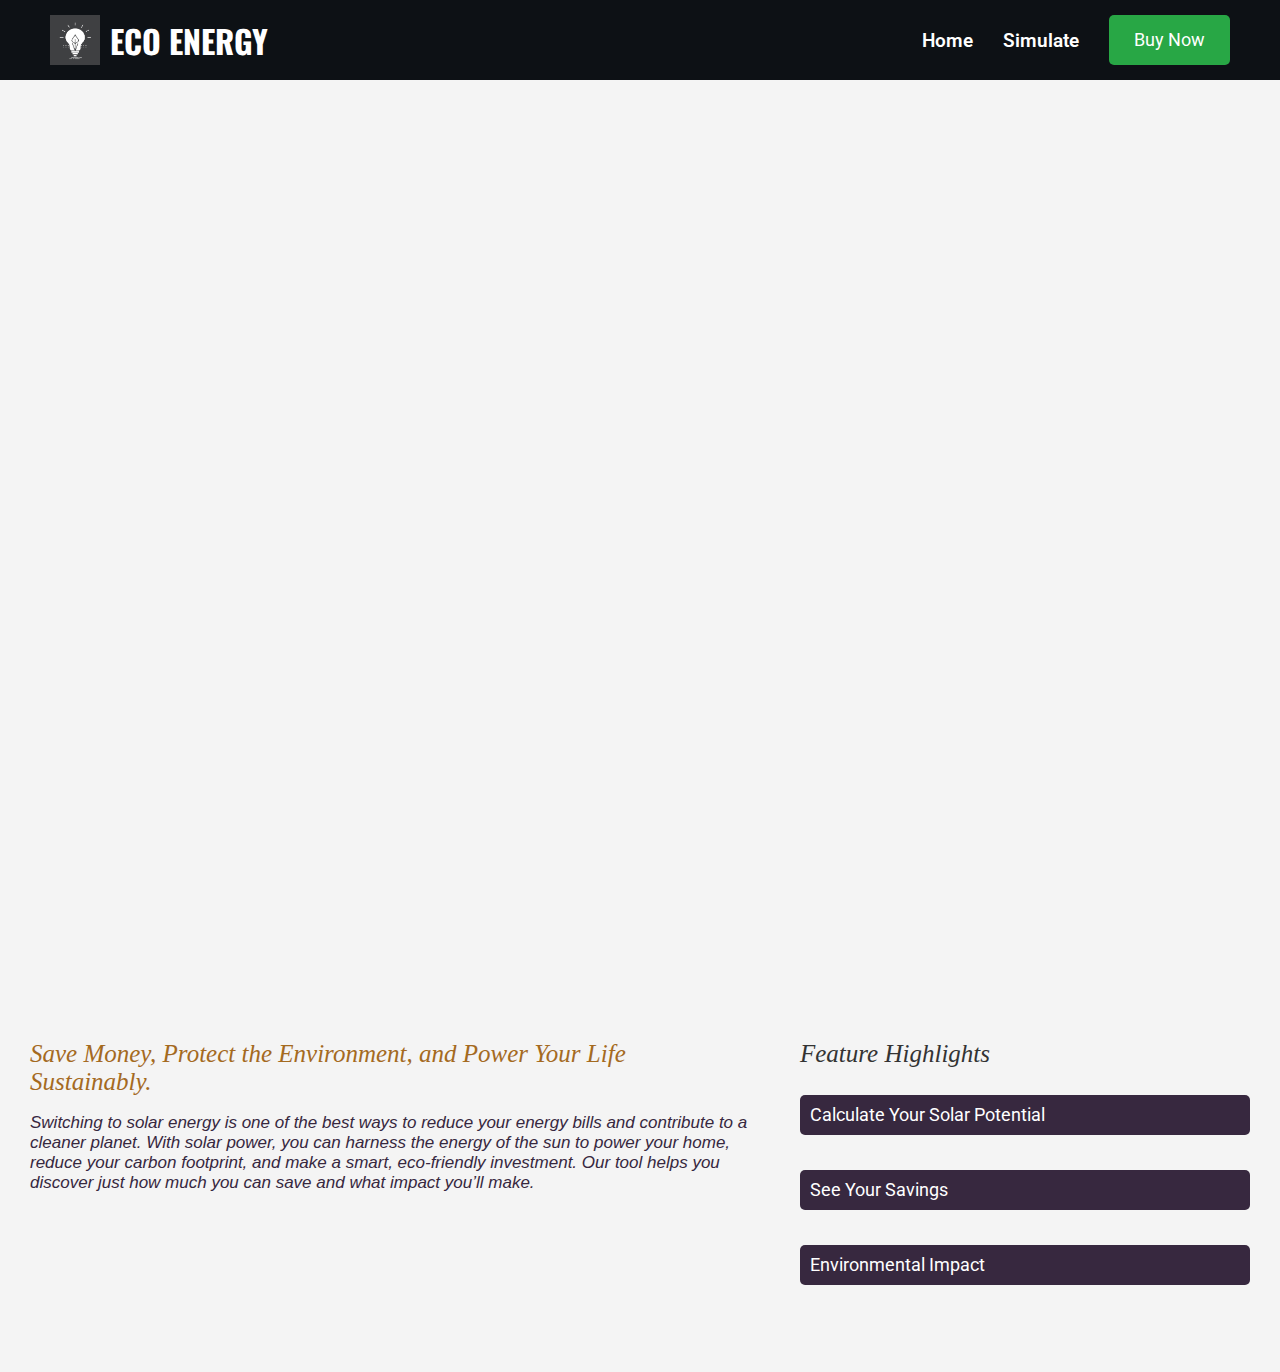
<file: index.html>
<!DOCTYPE html>
<html lang="en">
<head>
    <meta charset="UTF-8">
    <meta name="viewport" content="width=device-width, initial-scale=1.0">
    <link href="https://fonts.googleapis.com/css2?family=Roboto:wght@400;700&family=Oswald:wght@400&display=swap" rel="stylesheet">
    <title>ECO ENERGY</title>
    <style>
        body {
            font-family: 'Roboto', sans-serif;
            margin: 0;
            padding: 0;
            color: #333;
            background-color: #f4f4f4;
        }
        
        /* Header styles */
        .header {
            display: flex;
            justify-content: space-between;
            align-items: center;
            background-color: #0d1115;
            padding: 15px 50px; /* Increased padding for a wider header */
            color: white;
        }

        #logo {
            display: flex;
            align-items: center;
        }

        #logo_img {
            margin-right: 10px;
        }

        #title {
            font-size: 2em; /* Increased font size for title */
            font-weight: bold;
            font-family: 'Oswald', sans-serif; /* Different font for title */
        }

        #acess_bar {
            display: flex;
            flex-direction: row;
            gap: 30px;
            align-items: center; /* Added gap between links */
        }

        .link {
            color: white;
            text-decoration: none;
            font-size: 1.2em; /* Increased font size for links */
            font-weight: 600;
            transition: color 0.3s;
            justify-content: center; /* Smooth transition for color change */
        }

        .link:hover {
            color: #8bda3d; /* Change link color on hover */
            text-decoration: underline;
        }

        /* Welcome section styles */
        #welcome {
            position: relative;
            text-align: center;
            color: white;
            background-image: url('https://wallpaperaccess.com/full/1743472.jpg');
            background-size:cover;
            height: 100vh;
            background-position: center;
            /*height: 700px; /* Adjust height as necessary */
            display: flex;
            justify-content: center;
            align-items: center;
            animation: fadeIn 1s ease-in;
        }

        #welcome_text {
            font-size: 3em; /* Increased font size for welcome text */
            font-weight: bold;
            text-shadow: 2px 2px 4px rgba(0, 0, 0, 0.7);
            opacity: 0;
            animation: slideIn 1s forwards;
            animation-delay: 0.5s;
        }

        @keyframes fadeIn {
            from { opacity: 0; }
            to { opacity: 1; }
        }

        @keyframes slideIn {
            from { transform: translateY(-50px); opacity: 0; }
            to { transform: translateY(0); opacity: 1; }
        }

        /* Main content styles */
        
        #features_holder {
            margin-top: 20px;
        }

        #features_titles {
            font-size: 1.8em; /* Larger feature title */
            font-weight: bold;
            margin-bottom: 10px;
        }

        .features {
            background: #37283f;
            color: white;
            padding: 10px; /* Increased padding */
            border-radius: 5px;
            margin: 8px 0; /* More margin for spacing */
            transition: transform 0.3s;
            font-size: 1.1em; /* Increased font size for features */
        }

        .features:hover {
            transform: translateY(-5px); /* Subtle lift on hover */
        }

        /* Button styles */
        #buy_now {
            display: inline-block;
            padding: 15px 25px;
            background-color: #28a745;
            color: white;
            font-size: 1.1em;
            text-decoration: none;
            border-radius: 5px;
            transition: background-color 0.3s;
            /*margin-top: 20px;*/
        }

        #buy_now:hover {
            background-color: #218838;
        }

        .element-to-appear {
            opacity: 0;
            transform: translateY(20px);
            transition: opacity 0.5s ease, transform 0.5s ease;
          }
          
          .element-to-appear.visible {
            opacity: 1;
            transform: translateY(0);
          }
          
          @media (max-width: 1024px) {
            #welcome {
              background-attachment: scroll; /* Disable fixed attachment for better performance */
            }
          }
          @media (max-width: 768px) {
            #welcome {
              background-position: center top;
              background-attachment: scroll; /* Disable fixed attachment for better performance */
            }
            .header {
                padding: 5px 5px; /* Increased padding for a wider header */
            }
            #title {
                font-size: 1.5em; /* Increased font size for title */
            }
    
            #acess_bar {  
                gap: 10px;
            }
    
            .link {
                font-size: 1em; /* Increased font size for links */
                }
            #buy_now {
                padding: 5px 5px;
            }
            #grid-container{
                grid-template-columns: 50vh 20vh;
            }
          }
        #grid-container{
            display: grid;
            grid-template-columns: 80vh 50vh;
            gap:50px;
            justify-content: center;
            margin-top: 60px;
            margin-bottom: 60px;
        }  
        .card-one{
           font-family:cursive;
           font-size:25px;
           font-style: italic;
           color: rgb(164, 106, 31);
        }
        .pcard{
            font-family: Verdana, Geneva, Tahoma, sans-serif;
            font-size: 17px;
            color: #37283f;
        }
        .psec-card{
            font-family:cursive;
           font-size:25px;
           font-style: italic;
        }
    </style>
</head>
<div>
    <!-- Header -->
    <div class="header">
        <div id="logo">
            <img id="logo_img" src="LOGO_.jpg" width="50px" height="50px" alt="Eco Energy Logo">
            <div id="title">ECO ENERGY</div>
        </div>
        <div id="acess_bar">
            <a href="index.html" class="link">Home</a>
            <a href="simulate.html" class="link">Simulate</a>
            <a href="https://www.amazon.com/s?k=solar+panels" target="_blank" id="buy_now">Buy Now</a>
        </div>
    </div>

    <!-- Welcome section -->
    <div id="welcome">
        <div id="welcome_text">JOIN THE SOLAR REVOLUTION</div>
    </div>

    <!-- Main content -->
<!--      
    <div id="content_Holder">
        <div id="headline">Save Money, Protect the Environment, and Power Your Life Sustainably.</div>
        <div id="intro">
            <p>Switching to solar energy is one of the best ways to reduce your energy bills and contribute to a cleaner planet. With solar power, you can harness the energy of the sun to power your home, reduce your carbon footprint, and make a smart, eco-friendly investment. Our tool helps you discover just how much you can save and what impact you’ll make.</p>
        </div>
        <div id="features_holder">
            <div id="features_titles">Feature Highlights</div>
            <br id="features_Highlights">
                <div class="features">Calculate Your Solar Potential</div></br>
                <div class="features">See Your Savings</div></br>
                <div class="features">Environmental Impact</div></br>
            </div>
        </div> -->
    
    <div id="grid-container">
          
    <div class="card-one card">Save Money, Protect the Environment, and Power Your Life Sustainably.
    <p class="pcard">Switching to solar energy is one of the best ways to reduce your energy bills and contribute to a cleaner planet. With solar power, you can harness the energy of the sun to power your home, reduce your carbon footprint, and make a smart, eco-friendly investment. Our tool helps you discover just how much you can save and what impact you’ll make.</p>
    </div>
    <div class="second-card card" >
        <div class="psec-card">Feature Highlights</div>
        <br >
            <div class="features">Calculate Your Solar Potential</div></br>
            <div class="features">See Your Savings</div></br>
            <div class="features">Environmental Impact</div></br>
    </div>
    
    </div>
    </div>


    <script src="index.js">
        
    </script>
</body>
</html>
</file>
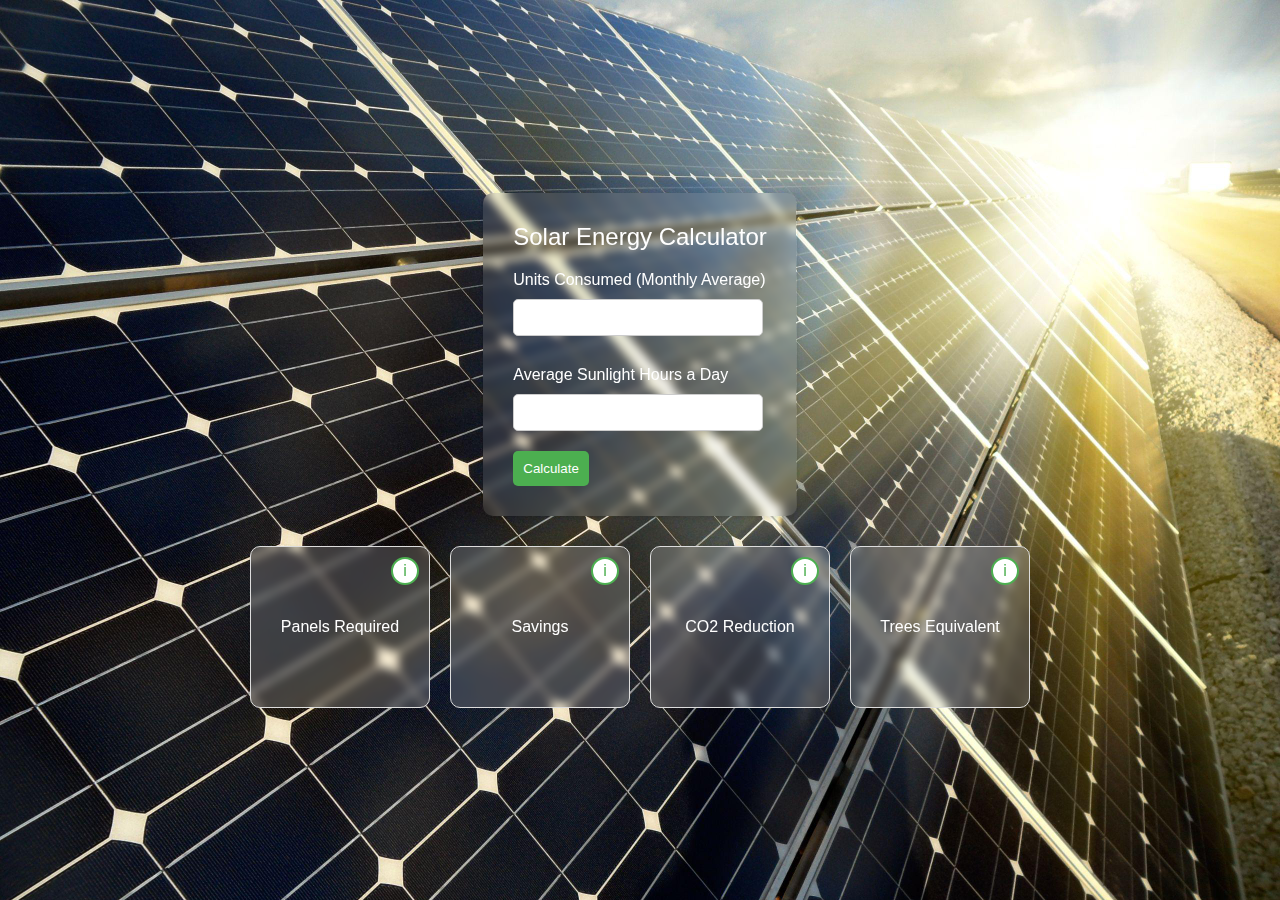
<file: simulate.html>
<!DOCTYPE html>
<html lang="en">
<head>
    <meta charset="UTF-8">
    <meta name="viewport" content="width=device-width, initial-scale=1.0">
    <link rel="stylesheet" href="simulate.css">
    <title>Solar Energy Calculator</title>
</head>
<body>
    <div id="bg">
        <img id="bg_img" src="Simulate_bg.jpg">
    </div>

    <div id="container">
        <div id="Heading">Solar Energy Calculator</div>
        <div id="input_div">
            <div class="input_text">Units Consumed (Monthly Average)</div>
            <div><input class="input_field" type="number" id="units" required /></div>
            <div class="input_text">Average Sunlight Hours a Day</div>
            <div><input class="input_field" type="number" id="hours" required/></div>
            <button id="calc" onclick="Calculate()">Calculate</button>
        </div>
    </div>

    <div id="output_holder">
        <div class="display" id="p_req">
            <span class="icon-info" onclick="showPopup('info1')">i</span>
            <div class="result-text">Panels Required</div>
        </div>
        <div class="display" id="savings">
            <span class="icon-info" onclick="showPopup('info2')">i</span>
            <div class="result-text">Savings</div>
        </div>
        <div class="display" id="co2">
            <span class="icon-info" onclick="showPopup('info3')">i</span>
            <div class="result-text">CO2 Reduction</div>
        </div>
        <div class="display" id="tree">
            <span class="icon-info" onclick="showPopup('info4')">i</span>
            <div class="result-text">Trees Equivalent</div>
        </div>
    </div>

    <div id="popup" class="popup">
        <span class="popup-close" onclick="closePopup()">×</span>
        <div id="popup-content" class="popup-content">Justification text here...</div>
    </div>

    <script src="simulate.js"></script>
</body>
</html>
</file>
<file: simulate.css>
/* General body styling */
body {
    display: flex;
    flex-direction: column;
    align-items: center;
    justify-content: center;
    min-height: 100vh;
    background-color: #f4f7f9;
    font-family: Arial, sans-serif;
    margin: 0;
    transition: all 0.3s ease;
}

/* Main container */
#container {
    background-color: #ffffff1a;
    padding: 30px; /* Adjusted padding */
    border-radius: 10px;
    box-shadow: 0 2px 5px rgba(0, 0, 0, 0.118);
    margin-bottom: 30px; /* Margin between input box and output boxes */
    backdrop-filter: blur(5px);
    color: white;
}

/* Heading */
#Heading {
    font-size: 24px;
    margin-bottom: 20px;
}

/* Input styles */
.input_text {
    margin: 10px 0;
    font-size: 16px;
}

/* Input field styling */
.input_field {
    width: 90%;
    padding: 10px;
    border-radius: 5px;
    border: 1px solid #ccc;
    margin-bottom: 20px;
    color: rgb(170, 170, 170);
}

/* Button styling */
#calc {
    background-color: #4CAF50;
    color: white;
    padding: 10px;
    border: none;
    border-radius: 5px;
    cursor: pointer;
}

#bg{
    position: absolute;
    z-index: -2;
    max-width: 100vw;
    max-height: 100vh;
    overflow: hidden;
}

#bg_img{
    width: 100vw;

}

/* Output container styling */
#output_holder {
    display: flex;
    justify-content: space-between;
    width: 100%;
    max-width: 800px;
}

/* Output box styles */
.display {
    color:white;
    position: relative;
    background-color: #ffffff2e;
    border: 1px solid #ddd;
    border-radius: 10px;
    width: 200px; /* Increased width of each output box */
    height: 140px; /* Increased height of each output box */
    display: flex;
    align-items: center;
    justify-content: center;
    margin: 0 10px; /* Margin between output boxes */
    transition: transform 0.3s ease, border-color 0.3s ease;
    padding: 10px; /* Added padding for better text centering */
    text-align: center; /* Center text horizontally */
    backdrop-filter: blur(5px);
}

.display:hover {
    transform: scale(1.05); /* Enlarge on hover */
    border-color: #4CAF50; /* Change border color on hover */
}

/* Info icon styles */
.icon-info {
    position: absolute;
    top: 10px;
    right: 10px;
    font-size: 16px;
    cursor: pointer;
    color: #4CAF50; /* Icon color */
    background-color: white; /* Background color for round effect */
    border: 2px solid #4CAF50; /* Border for the icon */
    border-radius: 50%; /* Make it round */
    width: 24px; /* Set width */
    height: 24px; /* Set height */
    display: flex; /* Flex for centering */
    align-items: center; /* Center vertically */
    justify-content: center; /* Center horizontally */
}

/* Popup styles */
.popup {
    display: none;
    position: fixed;
    top: 50%;
    left: 50%;
    transform: translate(-50%, -50%);
    width: 300px;
    background-color: #fff;
    box-shadow: 0 8px 16px rgba(0, 0, 0, 0.3);
    border-radius: 8px;
    padding: 20px;
    z-index: 10;
}

.popup-content {
    font-size: 16px;
    color: #333;
    text-align: center;
}

/* Close button */
.popup-close {
    position: absolute;
    top: 10px;
    right: 10px;
    cursor: pointer;
    font-size: 20px;
}

/* Blur effect */
.blur {
    filter: blur(4px);
}

/* Ensuring popup does not blur */
.popup.show {
    display: block; /* Only show the popup when it is active */
}
</file>
